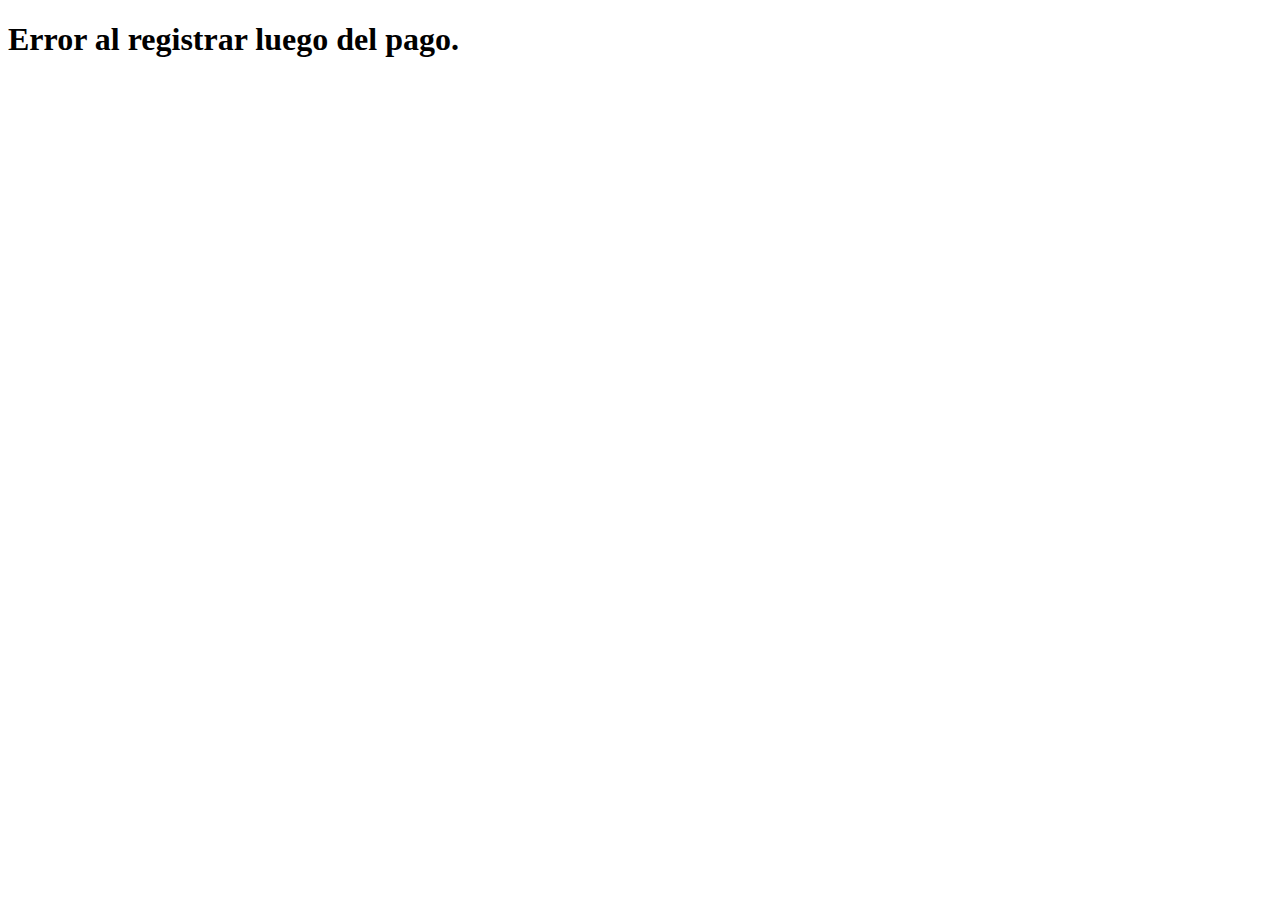
<file: exito.html>
<!DOCTYPE html>
<html lang="es">
<head>
  <meta charset="UTF-8">
  <title>¡Pago exitoso!</title>
  <script>
    window.addEventListener('DOMContentLoaded', () => {
      const params = new URLSearchParams(window.location.search);
      const datos = {
        nombre: params.get('nombre'),
        apellido: params.get('apellido'),
        email: params.get('email'),
        telefono: params.get('telefono'),
        nacimiento: params.get('nacimiento'),
        plan: params.get('plan')
      };

      fetch("https://maensa.onrender.com/api/confirmar-registro", {
        method: "POST",
        headers: { "Content-Type": "application/json" },
        body: JSON.stringify(datos)
      })
      .then(res => res.json())
      .then(data => {
        if (data.success) {
          document.getElementById('mensaje').innerText = "¡Tu cuenta fue activada correctamente!";
        } else {
          document.getElementById('mensaje').innerText = data.error || "Error inesperado.";
        }
      })
      .catch(err => {
        console.error(err);
        document.getElementById('mensaje').innerText = "Error al registrar luego del pago.";
      });
    });
  </script>
</head>
<body>
  <h1 id="mensaje">Confirmando tu registro...</h1>
</body>
</html>
</file>
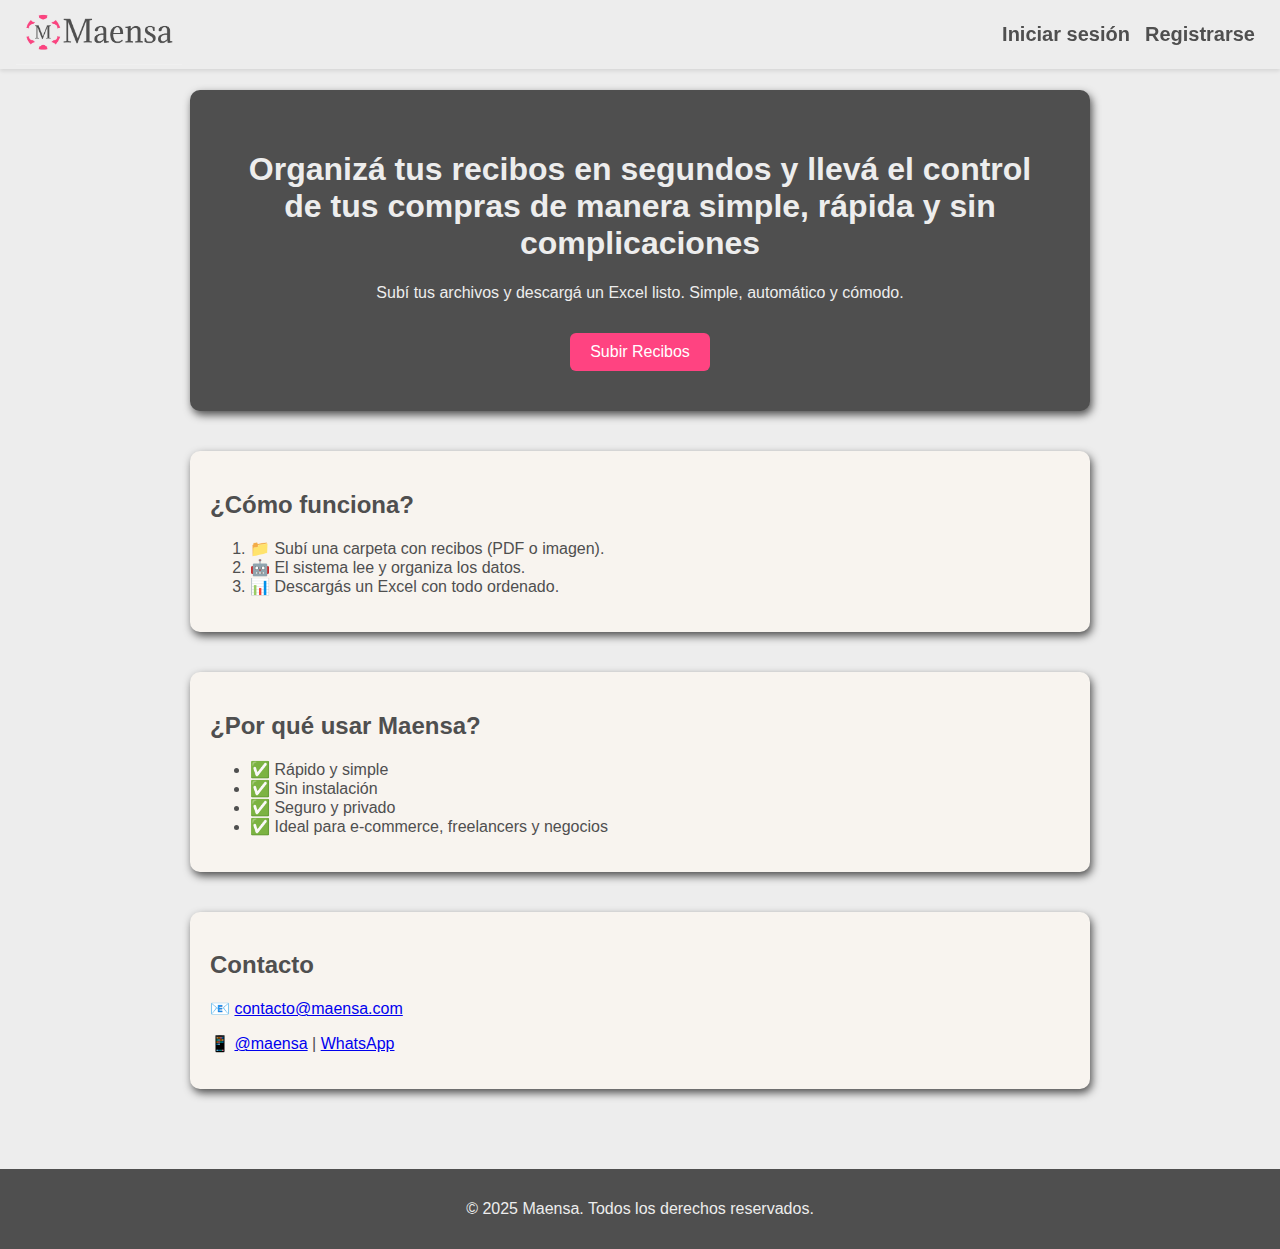
<file: Maensa.html>
<!DOCTYPE html>
<html lang="es">
<head>
  <meta charset="UTF-8">
  <meta name="viewport" content="width=device-width, initial-scale=1.0">
  <title>Maensa - Organización de Recibos</title>
  <link rel="stylesheet" href="Maensa.css">
</head>
<body>
  <header class="header">
    <div class="logo">
      <img src="fotos/logo.jpg" alt="Logo Maensa" />
    </div>
    <nav class="inicio_de_sesion">
      <ul>
        <li><a href="#" id="btn-login">Iniciar sesión</a></li>
        <li><a href="#" id="btn-register">Registrarse</a></li>
      </ul>
    </nav>
  </header>

  <main>
    <section class="hero-section hero">
      <h1>Organizá tus recibos en segundos y llevá el control de tus compras de manera simple, rápida y sin complicaciones</h1>
      <p>Subí tus archivos y descargá un Excel listo. Simple, automático y cómodo.</p>
      <button onclick="alert('Funcionalidad de subida en desarrollo')">Subir Recibos</button>
    </section>

    <!-- MODAL LOGIN -->
    <section class="modal-login">
      <div id="modal-login" class="modal hidden">
        <div class="modal-content" id="login-caja">
          <span class="close" onclick="cerrarModal()">&times;</span>
          <h2>Iniciar sesión</h2>
          <input type="text" placeholder="Usuario">
          <input type="password" placeholder="Contraseña">
          <button>Ingresar</button>
          <p>¿No tenés cuenta? <a href="#" onclick="mostrarRegistro()">Registrate</a></p>
        </div>
      </div>
    </section>

    <section class="modal-register">
  <div id="modal-register" class="modal hidden">
    <div class="modal-content registro" id="registro-container">

      <!-- Indicadores de pasos -->
      <div class="pasos-indicador">
        <span id="punto-1" class="punto activo"></span>
        <span id="punto-2" class="punto"></span>
      </div>

      <!-- Paso 1: Formulario de registro -->
      <div id="registro-paso-1">
        <span class="close" onclick="cerrarModalRegistro()">&times;</span>
        <h2>Registrarse</h2>
        <input type="text" placeholder="Nombre" id="nombre">
        <input type="text" placeholder="Apellido" id="apellido">
        <input type="email" placeholder="Correo electrónico" id="email">
        <input type="tel" placeholder="Número de teléfono" id="telefono">
        <input type="date" id="fecha_nacimiento">
        <button onclick="irAPaso2()">Siguiente</button>
        <p>¿Ya tenés cuenta? <a href="#" onclick="mostrarLogin()">Iniciá sesión</a></p>
      </div>

      <!-- Paso 2: Selección de plan -->
      <div id="registro-paso-2" class="hidden">
        <span class="close" onclick="cerrarModalRegistro()">&times;</span>
        <h2>Elegí un plan</h2>

        <div class="planes-pilares">
          <label class="pilar-card">
            <input type="radio" name="plan" value="basico" hidden checked>
            <div class="pilar-content">
              <h3>🟢 Plan Básico</h3>
              <p class="precio">Gratis por 3 días</p>
              <ul>
                <li>✔ Prueba por 3 días</li>
                <li>✖ Capturas limitadas</li>
                <li>✖ Acceso total</li>
              </ul>
            </div>
          </label>

          <label class="pilar-card">
            <input type="radio" name="plan" value="pro" hidden>
            <div class="pilar-content">
              <h3>🔵 Plan Pro</h3>
              <p class="precio">$999 / mes</p>
              <ul>
                <li>✔ Hasta 50 capturas diarias</li>
                <li>✔ Soporte prioritario</li>
                <li>✖ Capturas ilimitadas</li>
              </ul>
            </div>
          </label>

          <label class="pilar-card">
            <input type="radio" name="plan" value="empresa" hidden>
            <div class="pilar-content">
              <h3>🔴 Plan Empresa</h3>
              <p class="precio">$2999 / mes</p>
              <ul>
                <li>✔ Capturas ilimitadas</li>
                <li>✔ Soporte premium 24/7</li>
                <li>✔ Acceso a reportes avanzados</li>
              </ul>
            </div>
          </label>
        </div>

        <button onclick="finalizarRegistro()">Finalizar registro</button>
        <p><a href="#" onclick="volverAPaso1()">← Volver al formulario</a></p>
      </div>

    </div>
  </div>
</section>


    <section class="como_funciona section-box">
      <h2>¿Cómo funciona?</h2>
      <ol>
        <li>📁 Subí una carpeta con recibos (PDF o imagen).</li>
        <li>🤖 El sistema lee y organiza los datos.</li>
        <li>📊 Descargás un Excel con todo ordenado.</li>
      </ol>
    </section>

    <section class="beneficios section-box">
      <h2>¿Por qué usar Maensa?</h2>
      <ul>
        <li>✅ Rápido y simple</li>
        <li>✅ Sin instalación</li>
        <li>✅ Seguro y privado</li>
        <li>✅ Ideal para e-commerce, freelancers y negocios</li>
      </ul>
    </section>

    <section class="contactos section-box">
      <h2>Contacto</h2>
      <p>📧 <a href="mailto:contacto@maensa.com">contacto@maensa.com</a></p>
      <p>📱 <a href="https://instagram.com/maensa">@maensa</a> | <a href="https://wa.me/549xxxxxxxxx">WhatsApp</a></p>
    </section>
  </main>

  <footer>
    <p>© 2025 Maensa. Todos los derechos reservados.</p>
  </footer>

  <script src="Maensa.js"></script>
</body>
</html>
</file>
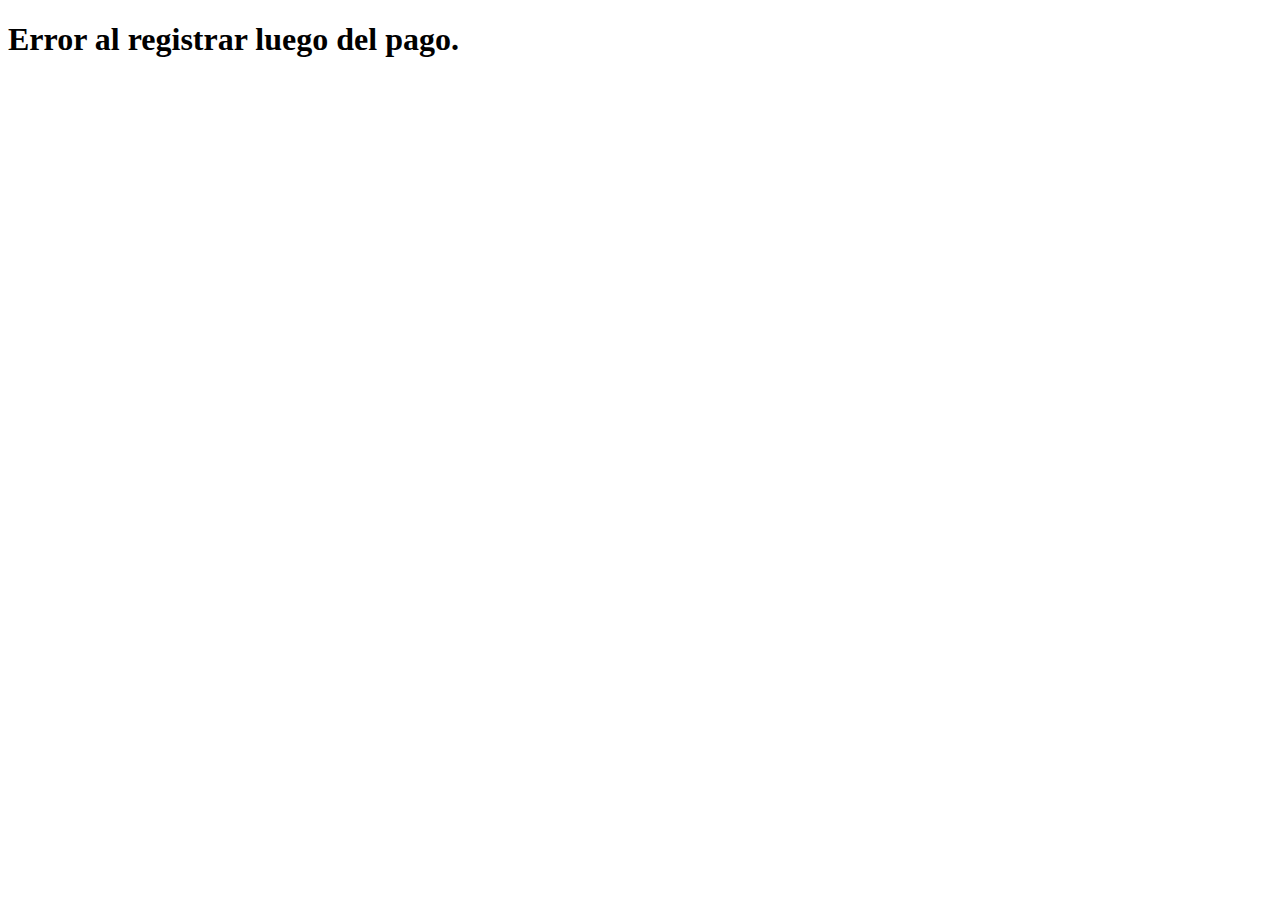
<file: html/exito.html>
<!DOCTYPE html>
<html lang="es">
<head>
  <meta charset="UTF-8">
  <title>¡Pago exitoso!</title>
  <script>
    window.addEventListener('DOMContentLoaded', () => {
      const params = new URLSearchParams(window.location.search);
      const datos = {
        nombre: params.get('nombre'),
        apellido: params.get('apellido'),
        email: params.get('email'),
        telefono: params.get('telefono'),
        nacimiento: params.get('nacimiento'),
        plan: params.get('plan')
      };

      fetch("https://maensa.onrender.com/api/confirmar-registro", {
        method: "POST",
        headers: { "Content-Type": "application/json" },
        body: JSON.stringify(datos)
      })
      .then(res => res.json())
      .then(data => {
        if (data.success) {
          document.getElementById('mensaje').innerText = "¡Tu cuenta fue activada correctamente!";
        } else {
          document.getElementById('mensaje').innerText = data.error || "Error inesperado.";
        }
      })
      .catch(err => {
        console.error(err);
        document.getElementById('mensaje').innerText = "Error al registrar luego del pago.";
      });
    });
  </script>
</head>
<body>
  <h1 id="mensaje">Confirmando tu registro...</h1>
</body>
</html>
</file>
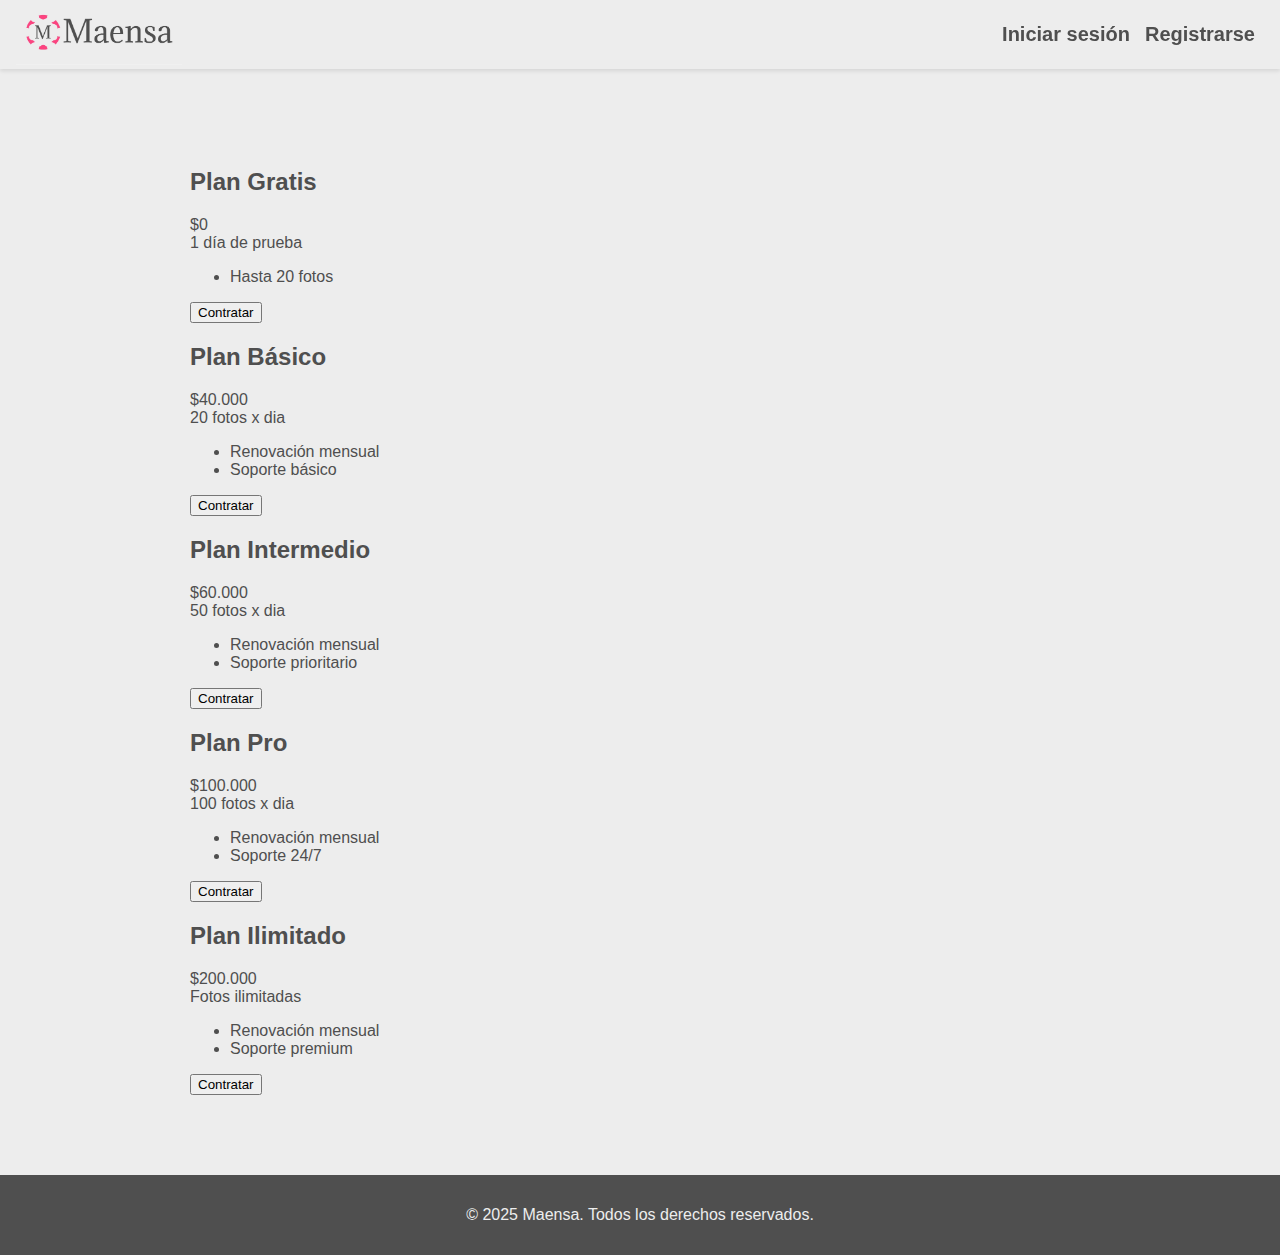
<file: html/planel.html>
<!DOCTYPE html>
<html lang="es">
<head>
  <meta charset="UTF-8">
  <meta name="viewport" content="width=device-width, initial-scale=1.0">
  <title>Planes Maensa</title>
    <link rel="stylesheet" href="../Maensa.css">
</head>
<body class="body-planes">
      <header class="header">
  <div class="logo">
    <a href="Maensa.html"><img src="../fotos/logo.jpg" alt="Logo Maensa"></a>
  </div>
<nav class="inicio_de_sesion">
  <ul>
    <li><a href="#" id="btn-login">Iniciar sesión</a></li>
    <li><a href="#" id="btn-register">Registrarse</a></li>
    <li class="menu-usuario hidden" id="menu-usuario-li">
      <a href="#" id="btn-usuario">
        <span class="nombre-usuario"></span>
        <img src="../fotos/usuario.png" alt="Usuario" class="icono-usuario">
      </a>
      <div id="menu-desplegable" class="menu-desplegable">
        <a href="cuenta.html">Cuenta</a>
        <a href="planel.html">Planes</a>
        <a href="upload.html">Subir imágenes</a>
        <a href="#" id="cerrar-sesion">Cerrar sesión</a>
      </div>
    </li>
  </ul>
</nav>
</header>
  <header>
    <h1>Elige tu plan</h1>
  </header>
  <main>
    <section class="modal-login">
  <div id="modal-login" class="modal hidden">
    <div class="modal-content" id="login-caja">
      <span class="close" onclick="cerrarModal()">&times;</span>
      <h2>Iniciar sesión</h2>
      <input type="email"    placeholder="Correo electrónico" id="email-login">
      <input type="password" placeholder="Contraseña"         id="password-login">
      <button id="btn-iniciar-sesion" type="button">
        Ingresar
      </button>
      <p>¿No tenés cuenta? <a href="#" onclick="mostrarRegistro()">Registrate</a></p>
    </div>
  </div>
</section>

<!-- ===========================
     Modal de Registro (3 pasos)
     =========================== -->
<section class="modal-register">
  <div id="modal-register" class="modal hidden">
    <div class="modal-content registro" id="registro-container">

      <!-- Indicador de pasos -->
      <div class="pasos-indicador">
        <span id="punto-1" class="punto activo"></span>
        <span id="punto-2" class="punto"></span>
        <span id="punto-3" class="punto"></span>
      </div>

      <!-- Paso 1: Formulario -->
<div id="registro-paso-1">
  <span class="close" onclick="cerrarModalRegistro(); return false;">&times;</span>
  <h2>Registrarse</h2>
  <input type="text"     id="nombre"             placeholder="Nombre" />
  <input type="text"     id="apellido"           placeholder="Apellido" />
  <input type="email"    id="email"              placeholder="Correo electrónico" />
  <input type="tel"      id="telefono"           placeholder="Número de teléfono" />
  <input type="date"     id="fecha_nacimiento"                        />
  <input type="password" id="password"           placeholder="Contraseña" />
  <!-- Aquí va la indicación de formato -->
  <small class="password-info">
    La contraseña debe tener mínimo 8 caracteres, al menos una letra mayúscula y un número.
  </small>
  <button type="button" onclick="irAPaso2(); return false;">
    Siguiente
  </button>
  <p>
    ¿Ya tenés cuenta?
    <a href="#" onclick="mostrarLogin(); return false;">
      Iniciá sesión
    </a>
  </p>
</div>

      <!-- Paso 2: Verificación de código -->
<div id="registro-paso-2" class="hidden">
  <span class="close" onclick="cerrarModalRegistro(); return false;">&times;</span>
  <h2>Verificá tu correo</h2>
  <p>Ingresá el código de 6 dígitos que te enviamos:</p>
  <input
    type="text"
    id="codigo-verificacion"
    maxlength="6"
    placeholder="Código de verificación"
  />
  <div class="verificacion-acciones">
    <button onclick="verificarCodigo(); return false;">
      Verificar
    </button>
    <!-- Nuevo botón de reenvío -->
    <button id="btn-reenviar-codigo" type="button" onclick="reenviarCodigo(); return false;">
      Reenviar código
    </button>
  </div>
  <p class="reenvio-info">
    Si no recibiste el mail, podés reenviarlo cada 30 segundos.
  </p>
  <p>
    <a href="#" onclick="volverAPaso1(); return false;">
      ← Volver
    </a>
  </p>
</div>

      <!-- Paso 3: Elección de plan -->
      <div id="registro-paso-3" class="hidden">
        <span class="close" onclick="cerrarModalRegistro(); return false;">&times;</span>
        <h2>Elegí un plan</h2>
        <div class="planes-pilares">
          <label class="pilar-card">
            <input type="radio" name="plan" value="basico" hidden checked />
            <div class="pilar-content">
              <h3>🟢 Plan Básico</h3>
              <p class="precio">Gratis por 1 día</p>
              <ul>
                <li>✔ Prueba por 1 día</li>
                <li>✖ Capturas limitadas</li>
                <li>✖ Acceso total</li>
              </ul>
            </div>
          </label>
          <label class="pilar-card">
            <input type="radio" name="plan" value="pro" hidden />
            <div class="pilar-content">
              <h3>🔵 Plan Pro</h3>
              <p class="precio">$999 / mes</p>
              <ul>
                <li>✔ Hasta 50 capturas diarias</li>
                <li>✔ Soporte prioritario</li>
                <li>✖ Capturas ilimitadas</li>
              </ul>
            </div>
          </label>
          <label class="pilar-card">
            <input type="radio" name="plan" value="empresa" hidden />
            <div class="pilar-content">
              <h3>🔴 Plan Empresa</h3>
              <p class="precio">$2999 / mes</p>
              <ul>
                <li>✔ Capturas ilimitadas</li>
                <li>✔ Soporte 24/7</li>
                <li>✔ Reportes avanzados</li>
              </ul>
            </div>
          </label>
        </div>
        <button onclick="finalizarRegistro(); return false;">
          Finalizar registro
        </button>
        <p>
          <a href="#" onclick="volverAPaso2(); return false;">
            ← Volver
          </a>
        </p>
      </div>

    </div>
  </div>
</section>
    <div class="plans">
      <div class="plan-card" data-plan="gratis">
        <h2>Plan Gratis</h2>
        <div class="price">$0</div>
        <div class="duration">1 día de prueba</div>
        <ul>
          <li>Hasta 20 fotos</li>
        </ul>
        <button class="btn-contratar">Contratar</button>
      </div>

      <div class="plan-card" data-plan="basico">
        <h2>Plan Básico</h2>
        <div class="price">$40.000</div>
        <div class="duration">20 fotos x dia</div>
        <ul>
          <li>Renovación mensual</li>
          <li>Soporte básico</li>
        </ul>
        <button class="btn-contratar">Contratar</button>
      </div>

      <div class="plan-card" data-plan="intermedio">
        <h2>Plan Intermedio</h2>
        <div class="price">$60.000</div>
        <div class="duration">50 fotos x dia</div>
        <ul>
          <li>Renovación mensual</li>
          <li>Soporte prioritario</li>
        </ul>
        <button class="btn-contratar">Contratar</button>
      </div>

      <div class="plan-card" data-plan="pro">
        <h2>Plan Pro</h2>
        <div class="price">$100.000</div>
        <div class="duration">100 fotos x dia</div>
        <ul>
          <li>Renovación mensual</li>
          <li>Soporte 24/7</li>
        </ul>
        <button class="btn-contratar">Contratar</button>
      </div>

      <div class="plan-card" data-plan="ilimitado">
        <h2>Plan Ilimitado</h2>
        <div class="price">$200.000</div>
        <div class="duration">Fotos ilimitadas</div>
        <ul>
          <li>Renovación mensual</li>
          <li>Soporte premium</li>
        </ul>
        <button class="btn-contratar">Contratar</button>
      </div>
    </div>
  </main>
    <footer>
    <p>© 2025 Maensa. Todos los derechos reservados.</p>
  </footer>
<script src="../js/planes.js"></script>
</body>
</html>
</file>
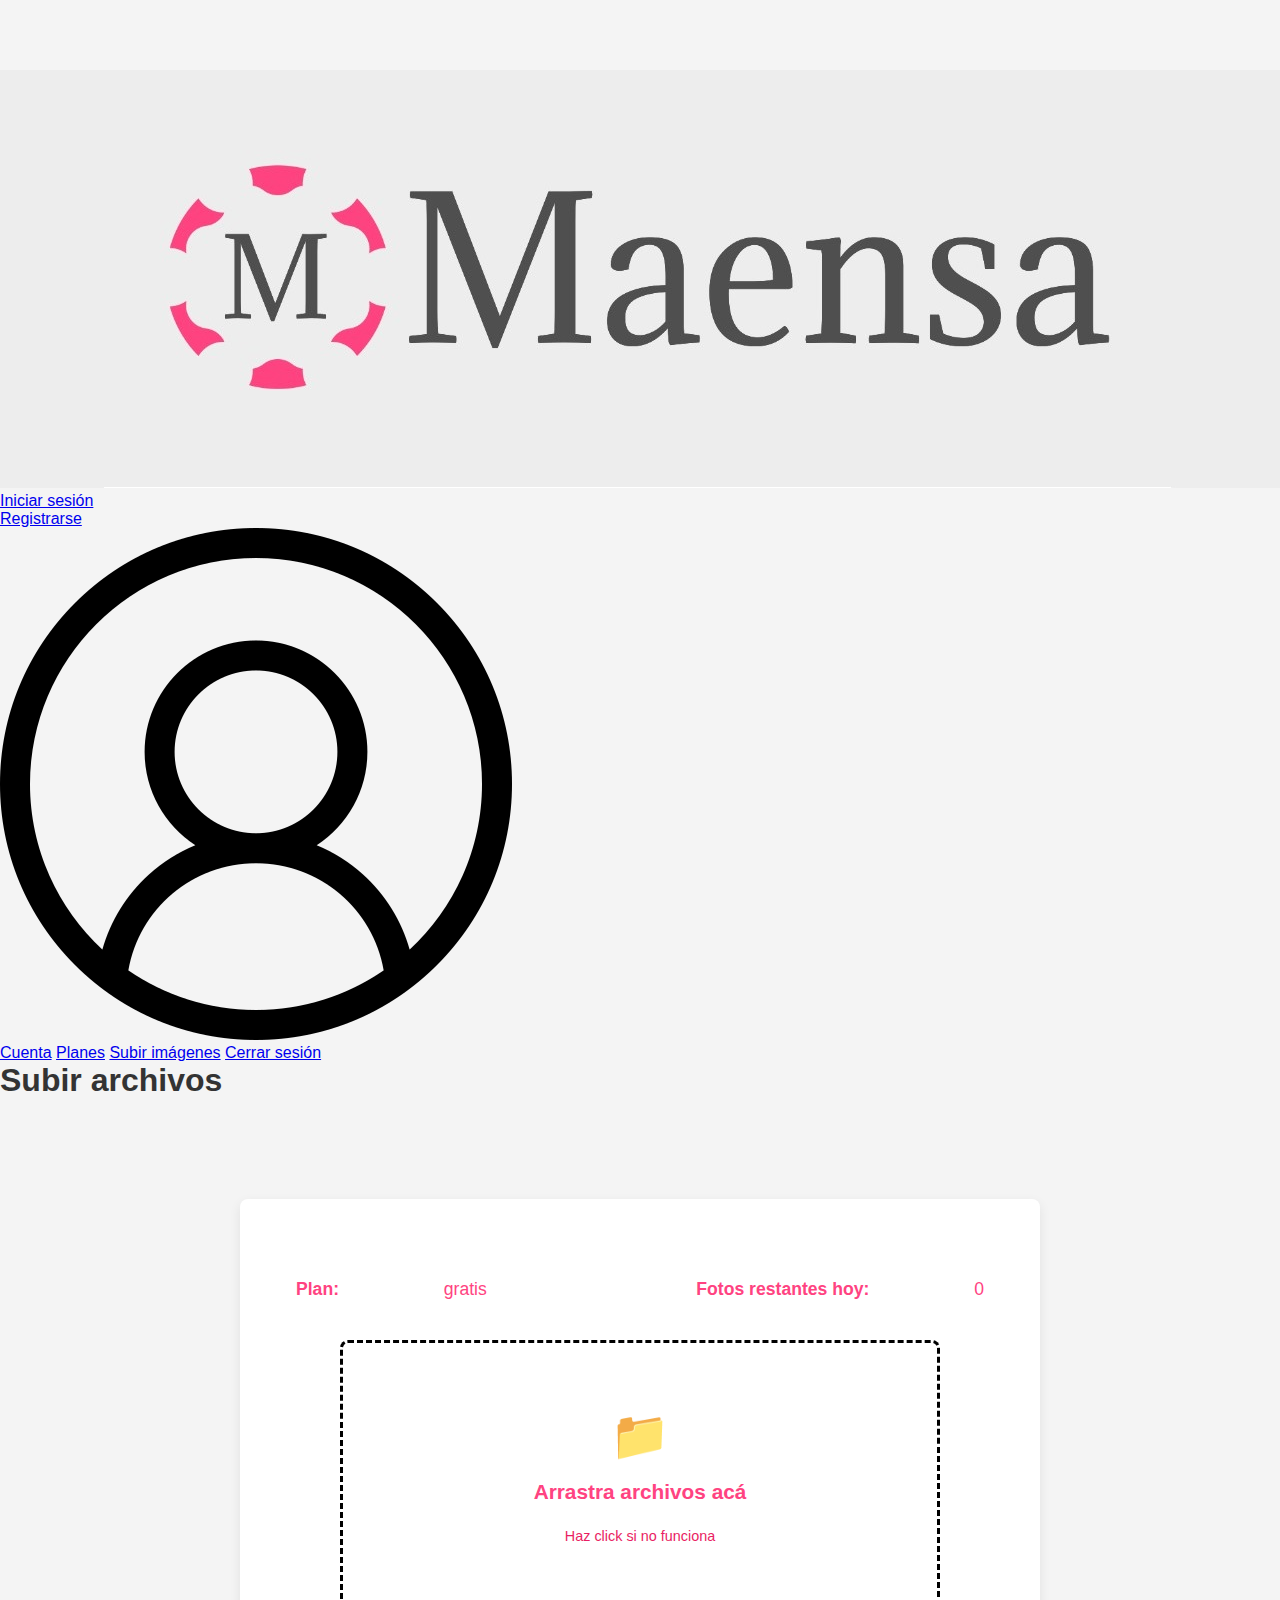
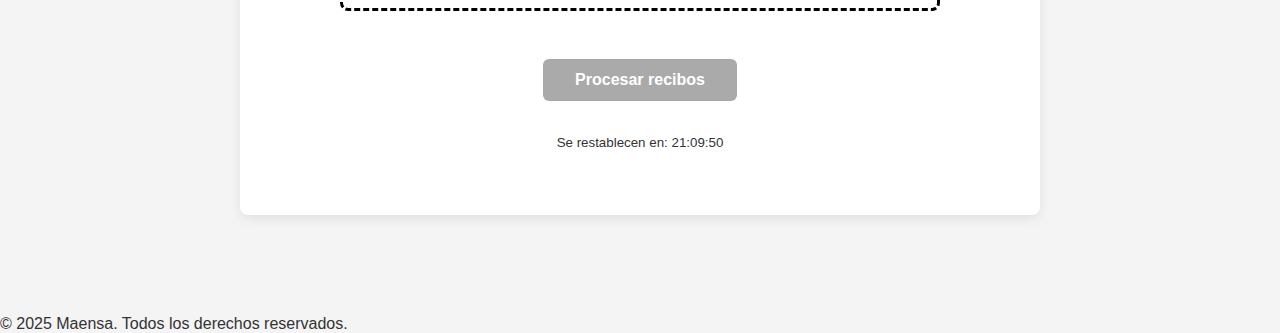
<file: html/upload.html>
<!DOCTYPE html>
<html lang="es">
<head>
  <meta charset="UTF-8" />
  <meta name="viewport" content="width=device-width, initial-scale=1.0"/>
  <title>Subir archivos</title>
  <link rel="stylesheet" href="../upload.css">
</head>
<body>
  <header class="header">
    <div class="logo">
      <a href="Maensa.html">
        <img src="../fotos/logo.jpg" alt="Logo Maensa" />
      </a>
    </div>
    <nav class="inicio_de_sesion">
      <ul>
        <li><a href="#" id="btn-login" onclick="mostrarLogin(); return false;">Iniciar sesión</a></li>
        <li><a href="#" id="btn-register" onclick="mostrarRegistro(); return false;">Registrarse</a></li>
        <li class="menu-usuario hidden" id="menu-usuario-li">
          <a href="#" id="btn-usuario" onclick="toggleMenuUsuario(); return false;">
            <span class="nombre-usuario"></span>
            <img src="../fotos/usuario.png" alt="Usuario" class="icono-usuario"/>
          </a>
          <div class="menu-desplegable">
            <a href="cuenta.html">Cuenta</a>
            <a href="planel.html">Planes</a>
            <a href="upload.html">Subir imágenes</a>
            <a href="#" id="cerrar-sesion" onclick="cerrarSesion(); return false;">Cerrar sesión</a>
          </div>
        </li>
      </ul>
    </nav>
  </header>

  <header><h1>Subir archivos</h1></header>

  <main class="main upload-container">
    <!-- Estado del plan y fotos restantes -->
    <div class="status-plan">
      <strong>Plan: </strong><span id="plan-name">—</span><br>
      <strong>Fotos restantes hoy: </strong><span id="plan-remaining">—</span>
    </div>

    <!-- Zona de drop / click -->
    <section id="upload-section">
      <label for="file-input" class="dropzone">
        <span class="dropzone-title">Arrastra archivos acá</span><br>
        <span class="dropzone-subtitle">Haz click si no funciona</span>
        <input type="file" id="file-input" multiple accept="image/*,application/pdf" />
      </label>

      <div id="previews"></div>
      <button id="btn-process" disabled>Procesar recibos</button>
    </section>

    <!-- Cuenta atrás hasta reinicio -->
    <div class="countdown-container">
      <small>Se restablecen en: <span id="countdown">--:--:--</span></small>
    </div>
  </main>

  <footer>
    <p>© 2025 Maensa. Todos los derechos reservados.</p>
  </footer>

  <script src="../js/planes.js"></script>
  <script>
  (function(){
    const API_BASE = "https://maensa.onrender.com";

    // Función para traducir plan a límite diario
    function getLimitePorPlan(plan) {
      switch(plan) {
        case 'gratis':     return 20;
        case 'basico':     return 20;
        case 'intermedio': return 50;
        case 'pro':        return 100;
        case 'ilimitado':  return Infinity;
        default:           return 0;
      }
    }

    // Lógica de sesión/navbar
    function loginExitoso(usuario) {
      document.getElementById("btn-login").style.display    = "none";
      document.getElementById("btn-register").style.display = "none";
      const menuLi = document.getElementById("menu-usuario-li");
      menuLi.classList.remove("hidden");
      document.querySelector(".nombre-usuario").textContent =
        `${usuario.nombre} ${usuario.apellido}`;
    }
    function mostrarLogin()    { /* abre modal login */ }
    function mostrarRegistro() { /* abre modal registro */ }
    function cerrarSesion()    { localStorage.removeItem("usuario"); window.location.href="Maensa.html"; }

    function toggleMenuUsuario(){
      const menuLi = document.getElementById("menu-usuario-li");
      menuLi.classList.toggle("activo");
      menuLi.classList.toggle("hidden");
    }

    document.addEventListener("DOMContentLoaded", ()=>{
      // Autologin
      const raw = localStorage.getItem("usuario");
      let usuario = {};
      if (raw) {
        usuario = JSON.parse(raw);
        loginExitoso(usuario);
      }

      // MENU
      document.getElementById("btn-usuario")?.addEventListener("click", e=>{
        e.preventDefault(); toggleMenuUsuario();
      });
      document.addEventListener("click", e=>{
        const menuLi = document.getElementById("menu-usuario-li");
        const btn    = document.getElementById("btn-usuario");
        if(menuLi && btn && !menuLi.contains(e.target) && e.target!==btn){
          menuLi.classList.add("hidden");
          menuLi.classList.remove("activo");
        }
      });

      // Estado del trial por usuario
      const key    = `uploads_${usuario.email}`;
      const today  = new Date().toISOString().split('T')[0];
      let trial    = JSON.parse(localStorage.getItem(key)) || {};
      if (trial.date !== today) {
        trial = {
          date: today,
          plan: usuario.plan || 'gratis',
          limit: getLimitePorPlan(usuario.plan),
          used: 0
        };
      }
      localStorage.setItem(key, JSON.stringify(trial));

      // Mostrar plan y restantes
      const rem = isFinite(trial.limit)
        ? trial.limit - trial.used
        : '∞';
      document.getElementById("plan-name").textContent      = trial.plan;
      document.getElementById("plan-remaining").textContent = rem;

      // Contador de subida
      const input    = document.getElementById("file-input");
      const previews = document.getElementById("previews");
      const btn      = document.getElementById("btn-process");
      let files      = [];

      input.addEventListener("change", ()=>{
        previews.innerHTML = "";
        const available = isFinite(trial.limit)
          ? Math.max(0, trial.limit - trial.used)
          : Infinity;
        files = Array.from(input.files).slice(0, available);
        files.forEach(f=>{
          const d = document.createElement("div");
          d.className   = "preview-item";
          d.textContent = f.name;
          previews.appendChild(d);
        });
        if (input.files.length > available) {
          alert(`Solo puedes subir ${available} archivos hoy.`);
        }
        btn.disabled = files.length === 0;
      });

      btn.addEventListener("click", async ()=>{
        if (!files.length) return;
        btn.textContent = "Procesando…";
        btn.disabled    = true;

        const form = new FormData();
        files.forEach(f => form.append('files', f));

        try {
          const res  = await fetch(`${API_BASE}/api/receipt-parser`, {
            method:'POST', body: form
          });
          const json = await res.json();
          localStorage.setItem("receiptResult", JSON.stringify(json));

          // Actualizar count
          trial.used += files.length;
          localStorage.setItem(key, JSON.stringify(trial));

          // Redirigir
          window.location.href = "results.html";
        } catch (e) {
          alert("Error al procesar: " + e.message);
          btn.textContent = "Procesar recibos";
          btn.disabled    = false;
        }
      });

      // Countdown a medianoche
      const cdEl = document.getElementById("countdown");
      function updateCountdown(){
        const now = new Date();
        const tom = new Date(now);
        tom.setDate(now.getDate()+1);
        tom.setHours(0,0,0,0);
        const diff = tom - now;
        const hh = String(Math.floor(diff/3600000)).padStart(2,'0');
        const mm = String(Math.floor((diff%3600000)/60000)).padStart(2,'0');
        const ss = String(Math.floor((diff%60000)/1000)).padStart(2,'0');
        cdEl.textContent = `${hh}:${mm}:${ss}`;
      }
      setInterval(updateCountdown,1000);
      updateCountdown();
    });
  })();
  </script>
</body>
</html>
</file>
<file: Maensa.css>
body {
  font-family: Arial, sans-serif;
  margin: 0;
  background-color: #ededed;
  color: #4f4f4f;
}

.hidden {
  display: none;
}

.header {
  position: fixed;
  top: 0;
  left: 0;
  width: 100%;
  z-index: 1000;

  display: flex;
  justify-content: space-between;
  align-items: center;
  background-color: #ededed;
  color: #4f4f4f;

  box-shadow: 0 2px 4px rgba(0, 0, 0, 0.1);
}

.logo img {
  height: 65px;
}
.logo img:hover {
  cursor: pointer;
}

.inicio_de_sesion ul {
  list-style: none;
  display: flex;
  gap: 15px;
  padding: 0;
  margin-right: 25px;
}

.inicio_de_sesion a {
  color: #4f4f4f;
  text-decoration: none;
  font-weight: bold;
  font-size: 20px;
}
.inicio_de_sesion a:hover {
  color: #ff4381;
  transition: color 0.15s;
}

main {
  padding: 40px 20px;
  max-width: 900px;
  margin: auto;
  margin-top: 50px;
}

.section-box {
  margin-top: 40px;
  padding: 20px;
  background-color: #f8f4ef;
  border-radius: 10px;
  box-shadow: 2px 4px 8px #4f4f4f;
}

.hero {
  text-align: center;
  padding: 40px;
  background-color: #4f4f4f;
  color: #ededed;
  border-radius: 10px;
  box-shadow: 2px 4px 8px #4f4f4f;
}

.hero button {
  background-color: #ff4381;
  color: white;
  padding: 10px 20px;
  border: none;
  border-radius: 6px;
  font-size: 16px;
  cursor: pointer;
  margin-top: 15px;
}

.hero button:hover {
  background-color: #ededed;
  color: #4f4f4f;
}

footer {
  background-color: #4f4f4f;
  color: #ededed;
  text-align: center;
  padding: 15px;
  margin-top: 40px;
}


.modal {
  position: fixed;
  top: 0;
  left: 0;
  width: 100%;
  height: 100%;
  background: rgba(0,0,0,0.5);
  display: flex;
  align-items: center;
  justify-content: center;
  z-index: 2000;
}

.modal.hidden {
  display: none;
}

.modal-content {
  position: relative;
  background: #f8f4ef;
  padding: 30px;
  border-radius: 10px;
  width: 95%;
  max-width: 1100px;
  box-shadow: 0 5px 20px rgba(0, 0, 0, 0.3);
  text-align: center;
}

#login-caja{
    width: 500px;
}

.modal-content input {
  display: block;
  width: 80%;
  margin: 10px auto;
  padding: 10px;
  border-radius: 6px;
  border: 1px solid #ccc;
}

.modal-content button {
  background-color: #ff4381;
  color: white;
  font-size: 20px;
  padding: 10px 20px;
  border: none;
  border-radius: 6px;
  cursor: pointer;
  margin-top: 20px;
}

.modal-content button:hover {
  background-color: #4f4f4f;
  color: #ededed;
  transition: background 0.3s;
}

.modal-content .close {
  position: absolute;
  top: 10px;
  right: 15px;
  font-size: 24px;
  font-weight: bold;
  color: #4f4f4f;
  cursor: pointer;
  transition: color 0.15s;
}

.modal-content .close:hover {
  color: #ff4381;
}

.modal-content.registro {
  width: 500px;
  max-width: 100%;
  transition: width 0.15s ease;
}
.modal-content.registro.expandido {
  width: 1000px;
}




.planes-pilares {
  display: flex;
  justify-content: center;
  align-items: flex-start;
  gap: 20px;
  margin: 30px auto;
  flex-wrap: wrap;
  overflow-x: unset;
  padding-bottom: 10px;
}


.pilar-card {
  width: 300px;
  border: 2px solid #ccc;
  border-radius: 12px;
  cursor: pointer;
  transition: 0.3s;
  background-color: white;
  text-align: center;
  box-shadow: 0 0 8px rgba(0, 0, 0, 0.1);
  position: relative;
  flex-shrink: 0;
}

.pilar-card:hover {
  border-color: #ff4381;
  box-shadow: 0 0 15px rgba(255, 67, 129, 0.4);
}

.pilar-card:has(input:checked) {
  border-color: #ff4381;
  background-color: #ffeaf2;
  box-shadow: 0 0 20px rgba(255, 67, 129, 0.6);
}

.pilar-content {
  padding: 20px;
}

.pilar-content h3 {
  margin-bottom: 10px;
  font-size: 22px;
  color: #333;
}

.pilar-content .precio {
  font-weight: bold;
  margin-bottom: 15px;
  color: #ff4381;
  font-size: 16px;
}

.pilar-content ul {
  list-style: none;
  padding: 0;
  margin: 0;
  text-align: left;
}

.pilar-content ul li {
  padding: 6px 0;
  font-size: 15px;
}

.badge {
  position: absolute;
  top: 0;
  left: 0;
  background-color: #ff4381;
  color: white;
  font-weight: bold;
  font-size: 13px;
  padding: 6px 12px;
  border-bottom-right-radius: 12px;
}
.pasos-indicador {
  display: flex;
  justify-content: center;
  margin-bottom: 20px;
  gap: 10px;
}

.punto {
  width: 12px;
  height: 12px;
  background-color: #ccc;
  border-radius: 50%;
  transition: background-color 0.3s;
}

.punto.activo {
  background-color: #ff4381;
}
</file>
<file: upload.css>
/* — RESET BÁSICO — */
*,
*::before,
*::after {
  margin: 0;
  padding: 0;
  box-sizing: border-box;
}

/* — BODY / LAYOUT — */
body {
  font-family: 'Poppins', sans-serif;
  background-color: #f4f4f4;
  color: #333;
  margin-top: 70px; /* espacio para el header fijo */
}

/* — CONTENEDOR PRINCIPAL UPLOAD — */
.upload-container {
  max-width: 800px;
  margin: 100px auto;        /* centrado y separación vertical */
  background: #ffffff;
  padding: 4rem 2rem;         /* más padding arriba/abajo */
  border-radius: 8px;
  box-shadow: 0 4px 12px rgba(0,0,0,0.08);
  display: flex;
  flex-direction: column;
  align-items: center;       /* centra todo el contenido */
}

/* — TÍTULO CENTRADO — */
.upload-container > h1,
.upload-container > h2 {
  text-align: center;
  margin-bottom: 1.5rem;
}

/* — BLOQUE STATUS-PLAN — */
.status-plan {
  display: flex;
  justify-content: space-between;
  align-items: center;
  padding: 1rem 1.5rem;
  margin-bottom: 1.5rem;
  background: none;
  border: none;
  width: 100%;
}
.status-plan strong,
.status-plan span,
.status-plan small,
.status-plan #countdown {
  color: #ff4381 !important;  /* todo en rosa */
  font-size: 1.1rem;
}

/* — SELECTOR DE TABLA DESTINO — */
.table-selector {
  width: 100%;
  max-width: 600px;
  margin-bottom: 3rem;
}
.table-selector label {
  display: block;
  font-size: 1rem;
  margin-bottom: 0.5rem;
  color: #555;
}
.table-selector select {
  width: 100%;
  padding: 0.75rem 1rem;
  font-size: 1rem;
  border: 1px solid #ccc;
  border-radius: 6px;
  background: #fafafa;
  transition: box-shadow .2s, border-color .2s;
}
.table-selector select:focus {
  outline: none;
  border-color: #ff4381;
  box-shadow: 0 0 5px rgba(255,67,129,0.4);
}

/* — DROPZONE: borde negro, luego rosa al hover — */
#upload-section {
  width: 100%;
  max-width: 600px;
  margin-bottom: 2rem;
}
.dropzone {
  display: flex;
  flex-direction: column;
  align-items: center;
  justify-content: center;
  padding: 4rem;               /* mucho espacio interno */
  border: 3px dashed #000;     /* negro punteado */
  border-radius: 8px;
  background: transparent;
  cursor: pointer;
  text-align: center;
  transition: border-color .3s, box-shadow .3s;
}
.dropzone:hover {
  border-color: #ff4381;       /* rosa al hover */
  animation: pulse 1.5s infinite;
}
@keyframes pulse {
  0%   { box-shadow: 0 0 0 0 rgba(255,67,129,0.6); }
  70%  { box-shadow: 0 0 0 15px rgba(255,67,129,0); }
  100% { box-shadow: 0 0 0 0 rgba(255,67,129,0); }
}
.dropzone::before {
  content: "📁";               /* emoji de carpeta */
  font-size: 3rem;
  margin-bottom: 1rem;
}
.dropzone-title {
  font-size: 1.3rem;
  font-weight: 600;
  color: #ff4381;
}
.dropzone-subtitle {
  font-size: 0.9rem;
  color: #e91e63;
  margin-top: 0.4rem;
}
.dropzone input[type="file"] {
  display: none;
}

/* — PREVIEWS (solo nombre) — */
#previews {
  display: grid;
  grid-template-columns: repeat(auto-fill, minmax(160px, 1fr));
  gap: 1rem;
  margin-top: 1rem;
  width: 100%;
  max-width: 600px;
}
.preview-item {
  background: #ffffff;
  border: 1px solid #ccc;
  border-radius: 6px;
  padding: 0.75rem;
  font-size: 0.9rem;
  color: #37474f;
  text-align: center;
  box-shadow: 0 1px 4px rgba(0,0,0,0.05);
  word-break: break-all;
}

/* — BOTÓN PROCESAR — */
#btn-process {
  display: block;
  margin: 2rem auto 0;
  padding: 0.75rem 2rem;
  font-size: 1rem;
  font-weight: 600;
  background: #43a047;
  color: #fff;
  border: none;
  border-radius: 6px;
  cursor: pointer;
  transition: background .2s, transform .1s;
}
#btn-process:disabled {
  background: #aaa;
  cursor: not-allowed;
}
#btn-process:not(:disabled):hover {
  background: #388e3c;
  transform: translateY(-1px);
}
</file>
